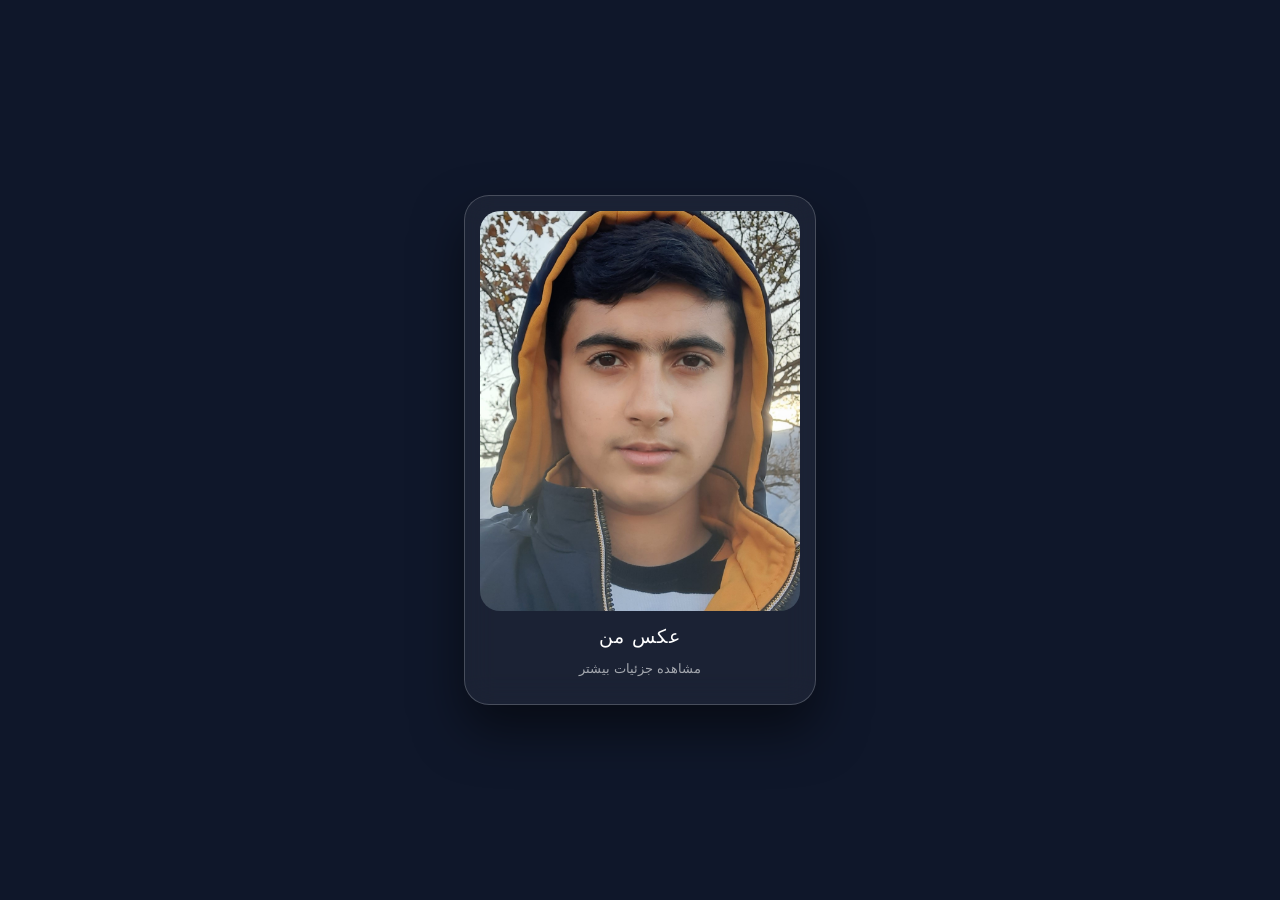
<file: ind.html>
<!DOCTYPE html>
<html lang="en">
<head>
    <meta charset="UTF-8">
    <meta name="viewport" content="width=device-width, initial-scale=1.0">
    <title>Document</title>
    <link rel="stylesheet" href="style.css">

</head>
<body>
    <div class="pro-frame-container">
    <div class="glass-frame">
        <div class="image-wrapper">
            
            <img src="image/Screenshot_۲۰۲۲۰۱۱۳-۲۱۲۸۲۲_Gallery - Copy.jpg" alt="Professional Image" id="myImage">
        </div>
        <div class="frame-info">
            <h3>عکس من</h3>
            <p>مشاهده جزئیات بیشتر</p>
        </div>
    </div>
</div>

</body>
</html>
</file>
<file: style.css>
.s{
    background-color: beige;
}
body{
    font-family: 'Franklin Gothic Medium', 'Arial Narrow', Arial, sans-serif;

}
:root {
    --frame-border: #ffffff33;
    --glow-color: #00d2ff;
}

body {
    background: #0f172a; /* بک‌گراند تیره برای جلوه بیشتر قاب */
    display: flex;
    justify-content: center;
    align-items: center;
    height: 100vh;
    margin: 0;
}

.pro-frame-container {
    perspective: 1000px; /* برای افکت سه بعدی */
}

.glass-frame {
    width: 320px;
    padding: 15px;
    background: rgba(255, 255, 255, 0.05);
    backdrop-filter: blur(15px); /* افکت شیشه‌ای مات */
    border-radius: 25px;
    border: 1px solid var(--frame-border);
    box-shadow: 0 25px 50px rgba(0, 0, 0, 0.5);
    transition: all 0.5s cubic-bezier(0.23, 1, 0.32, 1);
    cursor: pointer;
    text-align: center;
    color: white;
}

/* افکت فوق‌العاده هنگام هاور (Hover) */
.glass-frame:hover {
    transform: translateY(-10px) rotateX(5deg);
    box-shadow: 0 40px 80px rgba(0, 210, 255, 0.2);
    border-color: var(--glow-color);
}

.image-wrapper {
    width: 100%;
    height: 400px;
    overflow: hidden;
    border-radius: 20px;
    margin-bottom: 15px;
}

.image-wrapper img {
    width: 100%;
    height: 100%;
    object-fit: cover; /* عکس رو دفرمه نمی‌کنه */
    transition: transform 0.8s;
}

.glass-frame:hover img {
    transform: scale(1.1); /* زوم نرم روی عکس */
}

.frame-info h3 {
    margin: 10px 0 5px;
    font-family: 'Tahoma', sans-serif;
    font-weight: 300;
    letter-spacing: 1px;
}

.frame-info p {
    font-size: 0.8rem;
    opacity: 0.6;
}
</file>
